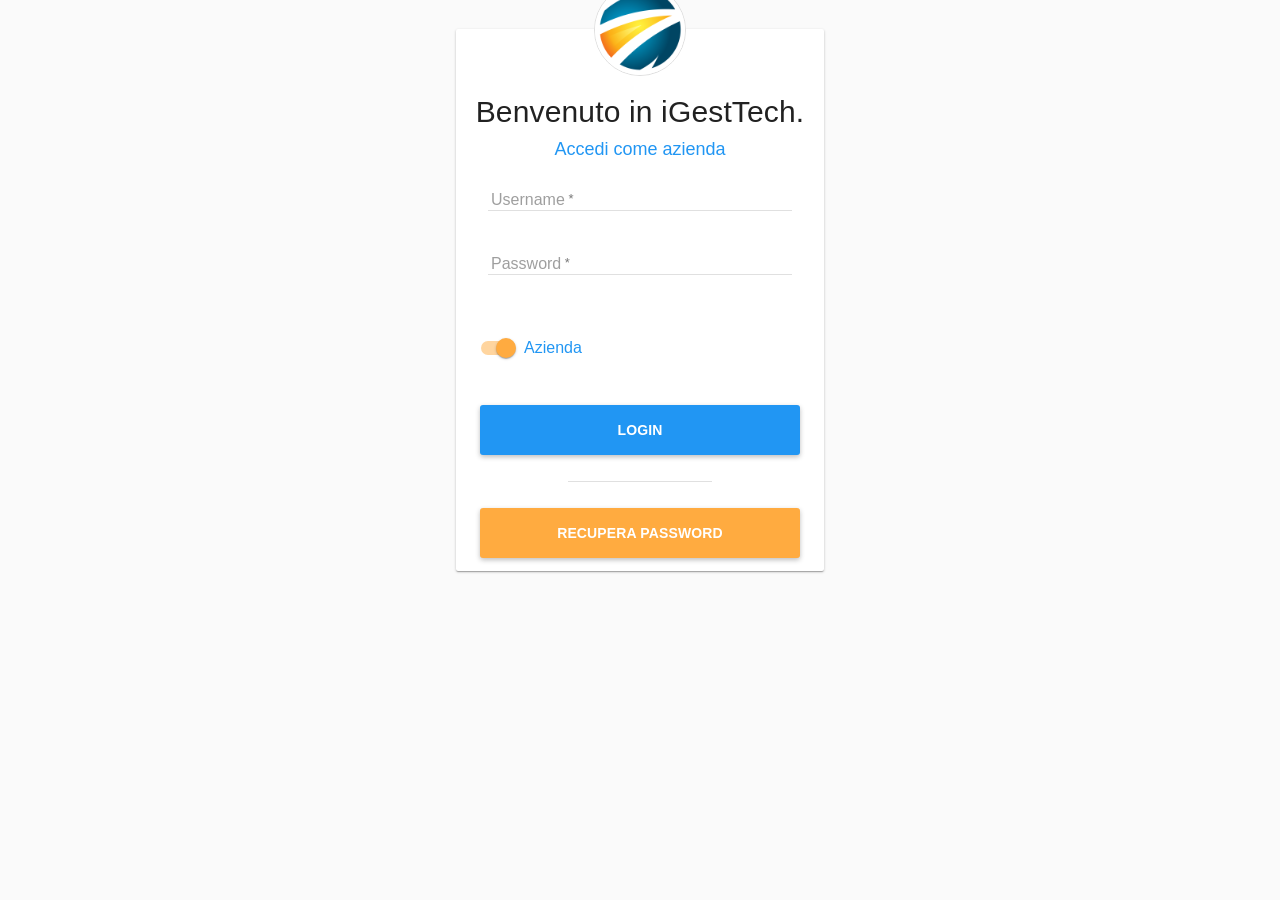
<file: index.html>
<html lang="en" ng-app="StarterApp" ng-cloak="">
  	<head>
  		<meta http-equiv="X-UA-Compatible" content="IE=edge" />
		<link rel="stylesheet" href="lib/css/angular-material.min.css">
		<link rel="stylesheet" href="css/main.css">
		<title>iGestTech</title>
  	</head>
  	<body layout="row" ng-controller="AppCtrl">  		
  		<md-sidenav ng-if="!isLogin" layout="column"  class="md-sidenav-left md-whiteframe-z2 menu" md-component-id="left" md-is-locked-open="$mdMedia('gt-md')">
			<ng-include src="'templates/menu.html'" ></ng-include>
		</md-sidenav>
		<div  layout="column" class="relative" layout-fill role="main">
			<ng-include ng-if="!isLogin" src="'templates/header.html'"></ng-include>
			<md-content  flex md-scroll-y>
				<md-progress-linear md-mode="query" ng-disabled="!showProgressbas"></md-progress-linear>
				<div ng-view layout="column" class="view"></div>
			</md-content>
		</div>
		
		
		<!-- Angular Material Dependencies -->
		<script type="text/javascript" src="lib/angular.min.js"></script>
		<script type="text/javascript" src="lib/angular-locale_it-it.min.js"></script>		
		<script type="text/javascript" src="lib/angular-route.min.js"></script>    
		<script type="text/javascript" src="lib/angular-material.min.js"></script>    
		<script type="text/javascript" src="lib/angular-material-icons.min.js"></script>
		<script type="text/javascript" src="lib/angular-animate.min.js"></script>
		<script type="text/javascript" src="lib/angular-aria.min.js"></script>
		<script type="text/javascript" src="lib/angular-messages.min.js"></script>
		<script type="text/javascript" src="lib/ng-file-upload.min.js"></script>
		<script type="text/javascript" src="lib/ng-file-upload-shim.min.js"></script>
		<script type="text/javascript" src="js/app.js"></script>
		<script type="text/javascript" src="js/services.js"></script>
		<script type="text/javascript" src="js/authFactory.js"></script>
		<script type="text/javascript" src="js/controllers/companyCtrl.js"></script>
		<script type="text/javascript" src="js/controllers/appCtrl.js"></script>
		<script type="text/javascript" src="js/controllers/loginCtrl.js"></script>
		<script type="text/javascript" src="js/controllers/signupCtrl.js"></script>
		<script type="text/javascript" src="js/controllers/updatePasswordCtrl.js"></script>
		<script type="text/javascript" src="js/controllers/changePasswordCtrl.js"></script>		
		<script type="text/javascript" src="js/controllers/companiesCtrl.js"></script>
		<script type="text/javascript" src="js/controllers/techniciansCtrl.js"></script>
		<script type="text/javascript" src="js/controllers/technicalOperationsCtrl.js"></script>
		<script type="text/javascript" src="js/controllers/renewalAccountCtrl.js"></script>


  	</body>
</html>
</file>
<file: css/main.css>
/*
grey #505050
SELECTED rgb(21, 101, 192)
azzurro chiaro rgb(33,150,243)
ARANCIO rgb(255,171,64)
*/
.view{width: 100%;}
.light{color:rgb(255,171,64);}
md-toolbar.md-tall{ height: 64px; min-height: 64px;  max-height: 64px;}
md-toolbar ng-md-icon{fill:#fff;}
md-toolbar md-input-container{margin-top: 40px;}

md-list-item.selected{color:rgb(21, 101, 192);}
md-list-item.selected .icon{fill: rgb(21, 101, 192);}

.menu .icon{fill: #505050; margin-right: 10px;}

.md-card-image{margin-right: 20px;}

md-input-container{margin: 13px 0; padding: 0 16px;}
md-input-container label{margin: 0 16px;}

.md-accent{color:white !important; fill:white !important;}

.upload-hover{background-color: rgba(208, 208, 208, 0.22) !important; background-image:none;  width: 163px; height: 163px; top:-1px; left:-1px; z-index: 9999; position: absolute; }
.icon-upload-hover{position: absolute; bottom: 0; right: 0; fill: #505050; font-size: 20px;}
.box-upload-image{position: relative; overflow: hidden;  width: 152px; height: 152px;  border: 1px solid #d0d0d0; cursor: pointer; padding: 5px;}
.page-login md-card{position: relative;}
.page-login .logo{ margin-top: -5px; margin-left: -1px; background-color: white; width: 258px;}
.page-login .box-logo{    left: 0;  right: 0;  margin: 0 auto; top:-45px; overflow: hidden; position: absolute; border: 1px solid #dedede; width: 90px; height: 90px; border-radius: 50%;}
.page-login .md-button{width: 100%; color:white !important; font-weight: bold;    padding: 7px;}
.page-login .subtext{color:rgb(33,150,243); text-align: center; padding-top: 10px; font-size: 18px;}
.page-login .link{margin: 23px 0; text-align: right; }
.page-login .link a{text-decoration: none}
.page-login .md-title{text-align: center; font-size: 30px; margin-top: 50px;}
.page-login md-switch span{color: rgb(33,150,243);}
.page-login md-switch span:hover{color: rgb(21, 101, 192);}
.page-login form{width: 400px;}
.page-login md-input-container{    margin: 5px 0;}
.page-login md-card-title{padding-top: 0; padding-bottom: 0;}


.page-signup md-card{position: relative;}
.page-signup .logo{ margin-top: -5px; margin-left: -1px; background-color: white; width: 258px;}
.page-signup .box-logo{    left: 0;  right: 0;  margin: 0 auto; top:-45px; overflow: hidden; position: absolute; border: 1px solid #dedede; width: 90px; height: 90px; border-radius: 50%;}
.page-signup .md-button{width: 100%; color:white !important; font-weight: bold;    padding: 7px;}
.page-signup .subtext{color:rgb(33,150,243); text-align: center; padding-top: 10px; font-size: 18px;}
.page-signup .link{margin: 23px 0; text-align: right; }
.page-signup .link a{text-decoration: none}
.page-signup .md-title{text-align: center; font-size: 30px; margin-top: 50px;}
.page-signup md-switch span{color: rgb(33,150,243);}
.page-signup md-switch span:hover{color: rgb(21, 101, 192);}
.page-signup form{width: 400px;}
.page-signup md-input-container{    margin: 5px 0;}
.page-signup md-card-title{padding-top: 0; padding-bottom: 0;}


.page-tech h3{margin-bottom: 5px;}
.page-tech .icon{fill: #b5b5b5;}

.page-tech .icon-pdf{width: 35px}
.page-tech .icon-text-pdf{color: #929292;    line-height: 14px;   font-size: 11px;  padding-bottom: 5px;}
.page-tech .title-item{    color: #2196f3;  font-weight: bold;}

.fab-edit{    position: absolute;  top: 21px;  right: 15px;}

.switch-tech {margin-top: 24px;}
.switch-tech.md-checked .md-thumb{background-color: rgb(56, 152, 45);}
.switch-tech.md-checked .md-bar{background-color: rgb(143, 175, 139);}

.isNotActive{color: #c5c5c5;}

.username{padding-bottom: 10px; color: rgb(33,150,243);}
.page-login{min-height: 500px}
</file>
